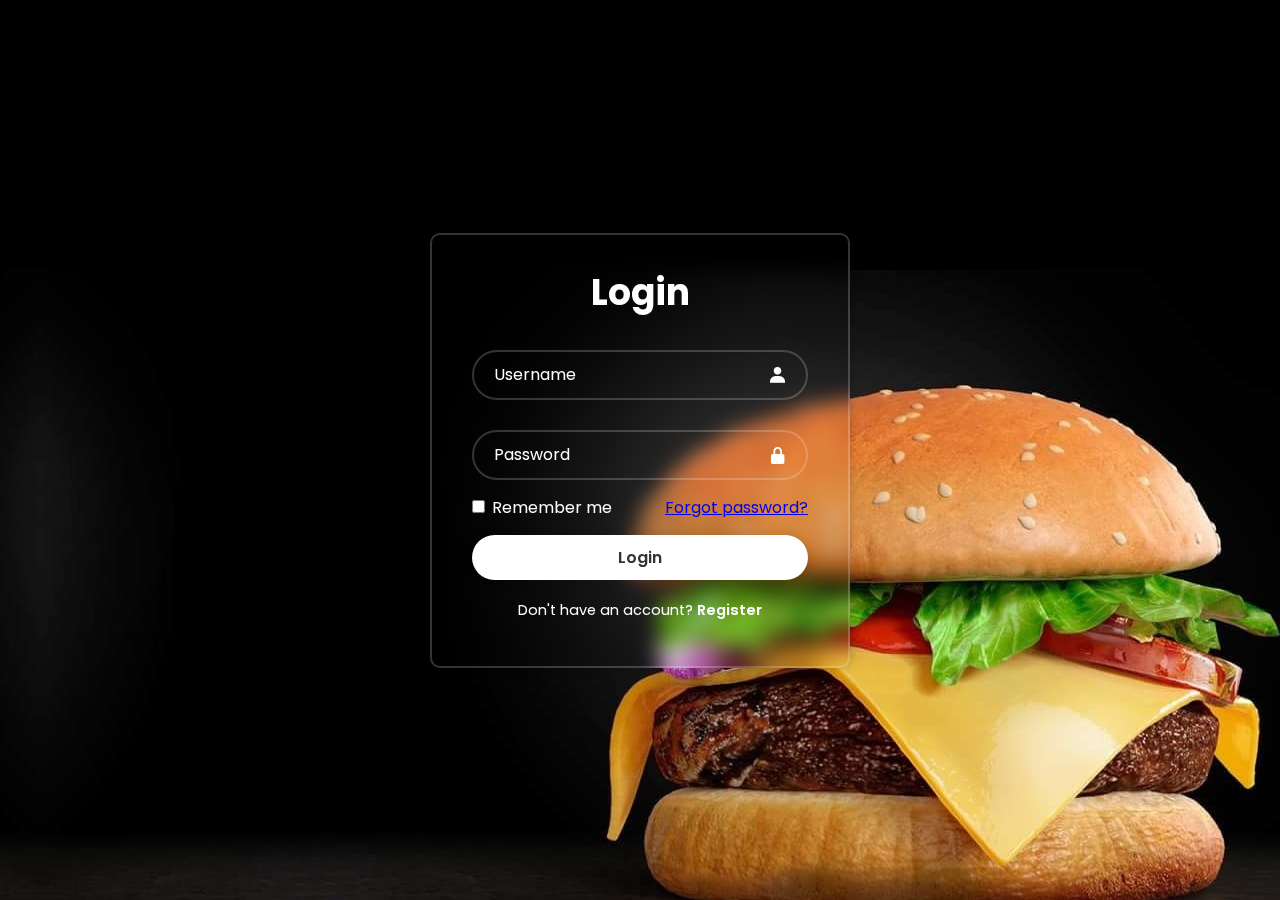
<file: index.html>
<!DOCTYPE html>
<html lang="en">

<head>
	<meta charset="UTF-8">
	<meta http-equiv="X-UA-Compatible" content="IE=edge">
	<meta name="viewport" content="width=device-width, initial-scale=1.0">
	<title>Burger Hut Login Page</title>
	<link rel="stylesheet" href="styles.css">
	<link href='https://unpkg.com/boxicons@2.1.4/css/boxicons.min.css' rel='stylesheet'>
</head>

<body>

	<div class="wrapper">
		<form id="loginForm">
			<h1>Login</h1>
			<div class="input-box">
				<input type="text" id="username" placeholder="Username" required>
				<i class='bx bxs-user'></i>
			</div>
			<div class="input-box">
				<input type="password" id="password" placeholder="Password" required>
				<i class='bx bxs-lock-alt'></i>
			</div>
			<div class="remember-forgot">
				<label><input type="checkbox"> Remember me</label>
				<a href="#">Forgot password?</a>
			</div>
			<button type="submit" class="btn">Login</button>
			<div class="register-link">
				<p>Don't have an account? <a href="#">Register</a></p>
			</div>
		</form>
	</div>

	<script src="scripts.js"></script>
</body>

</html>
</file>
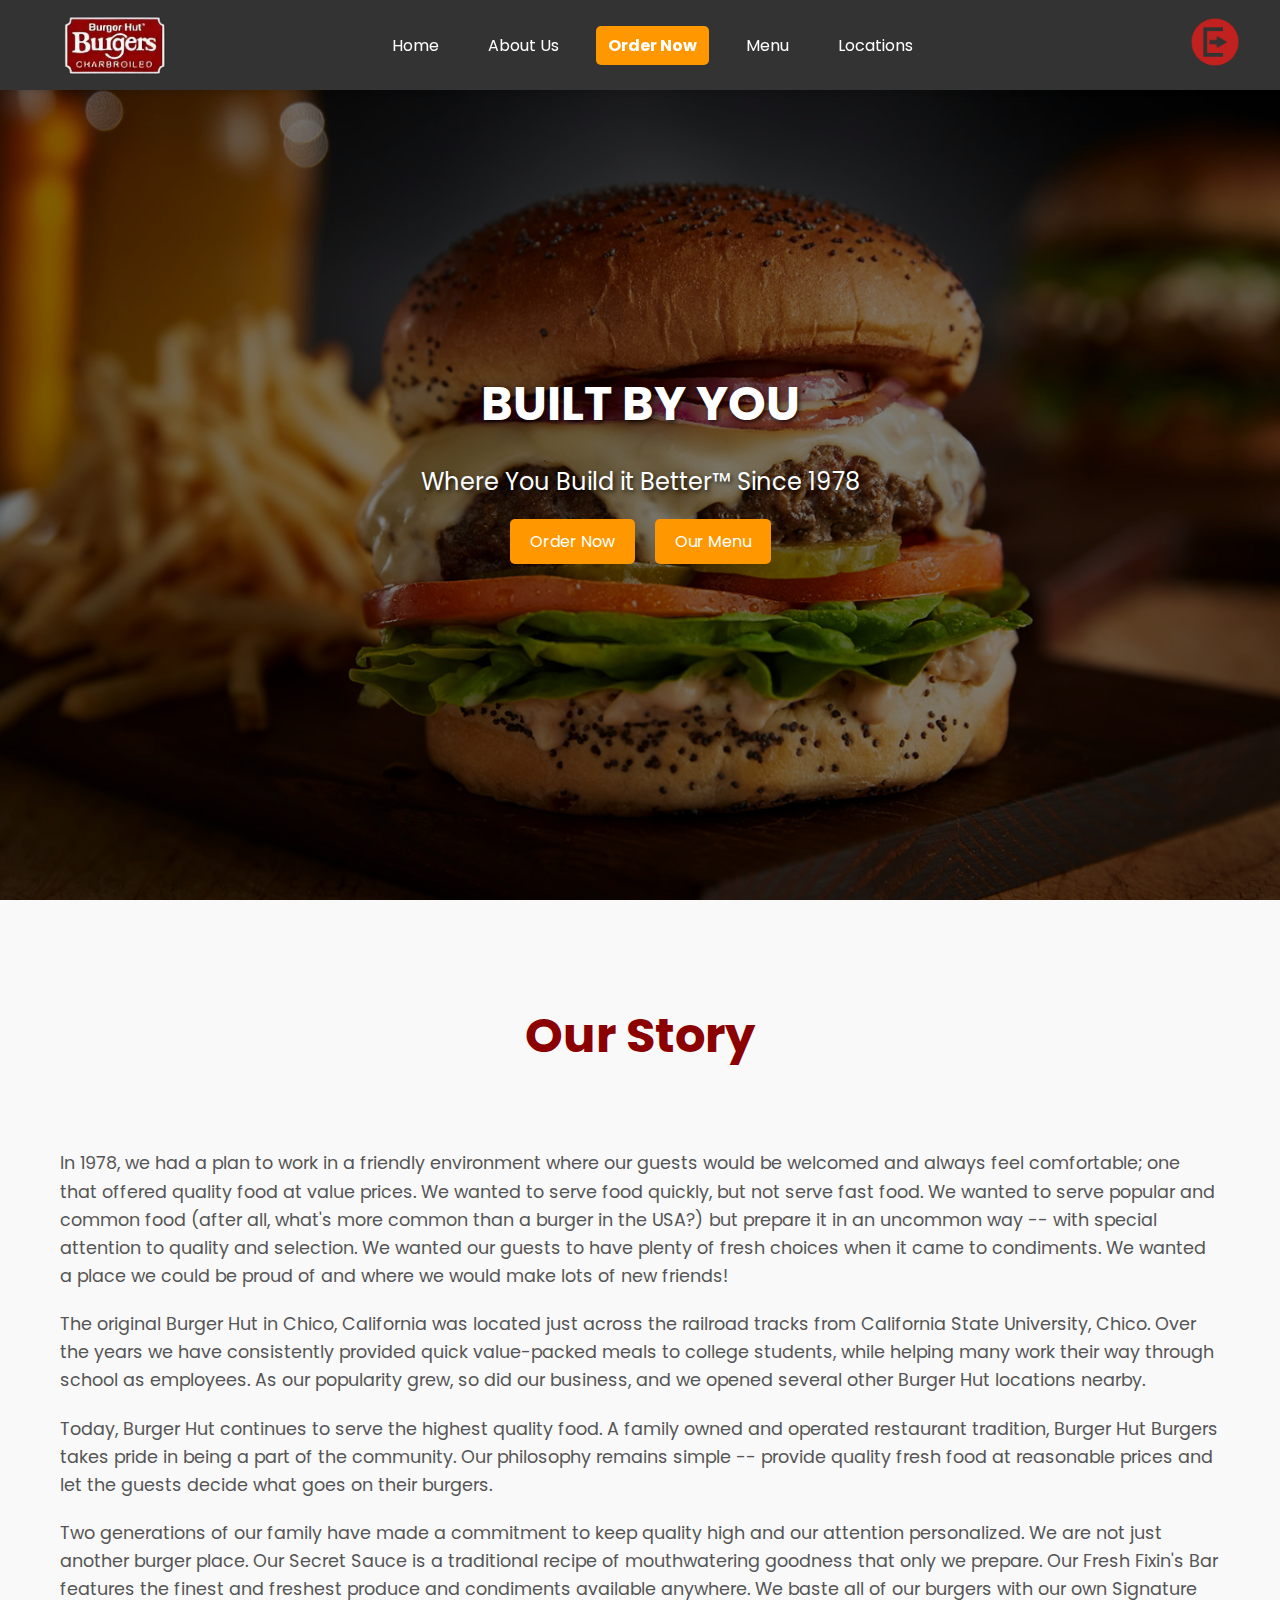
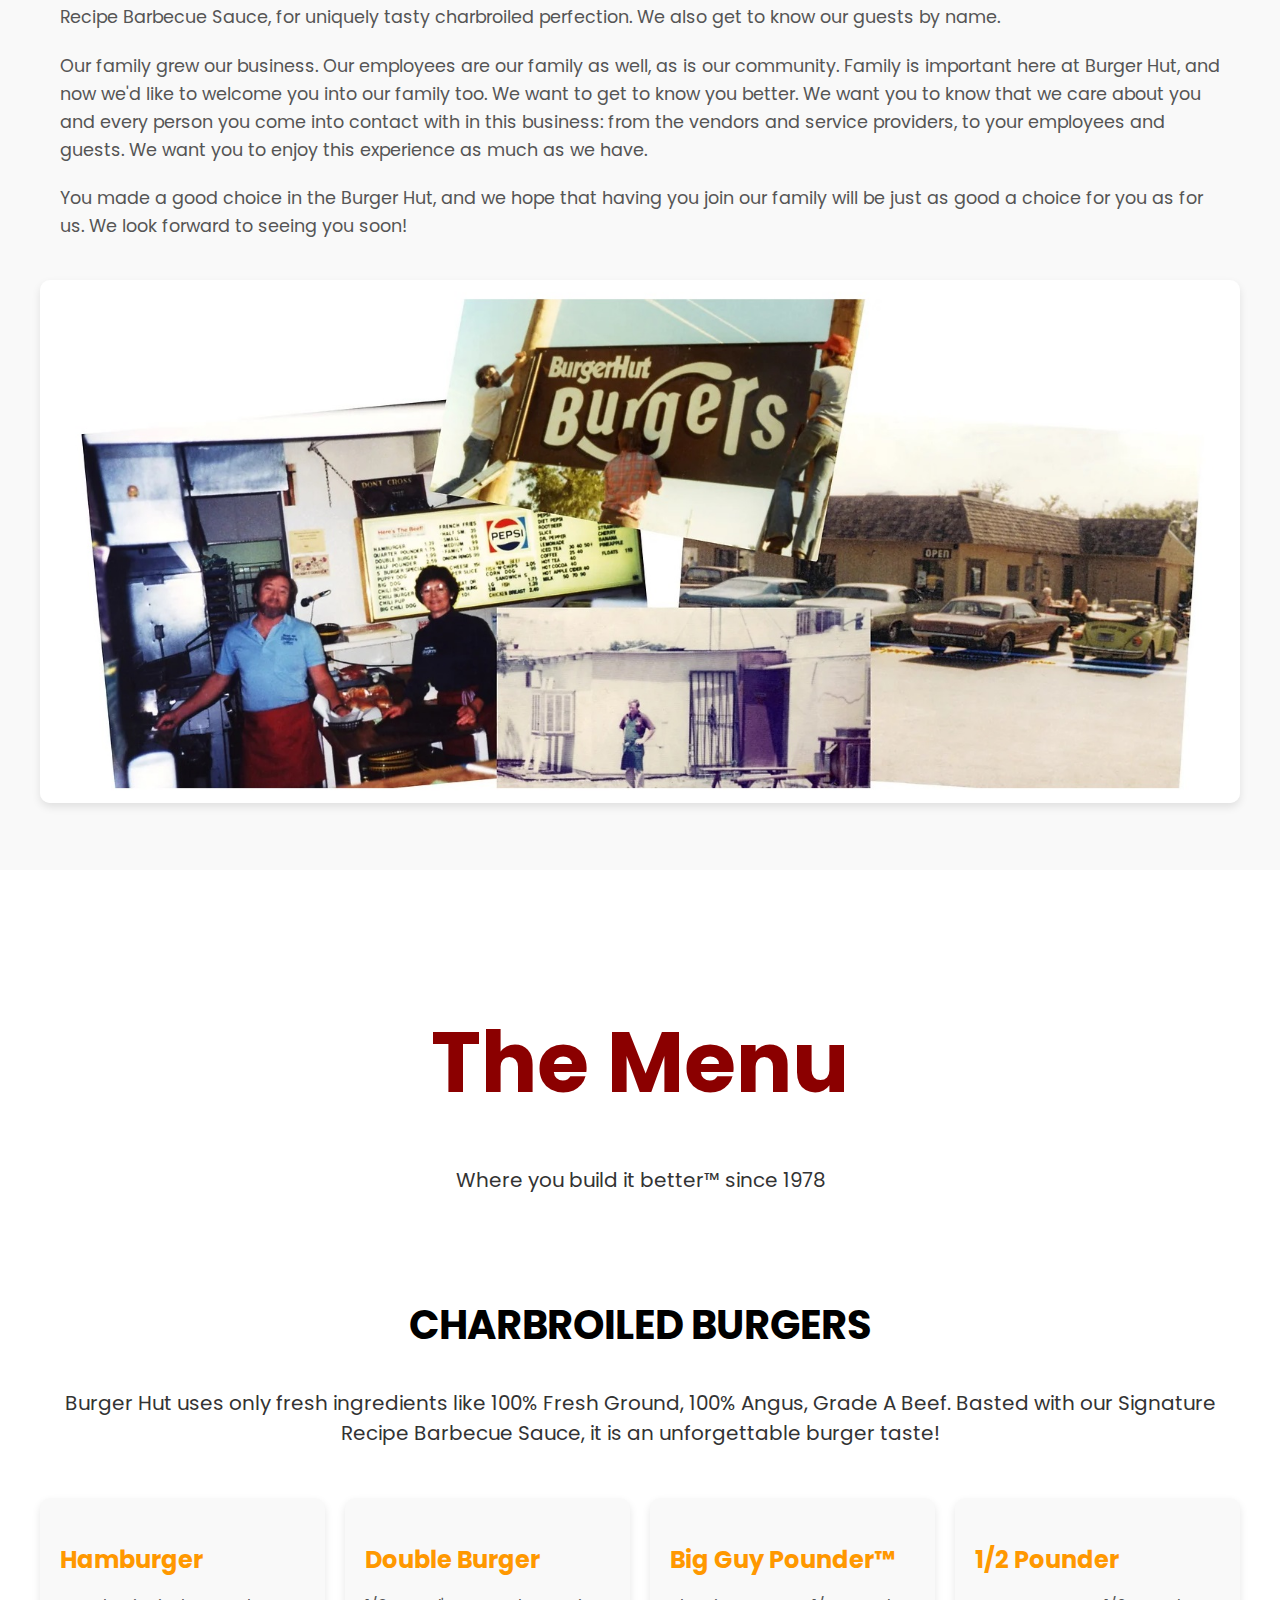
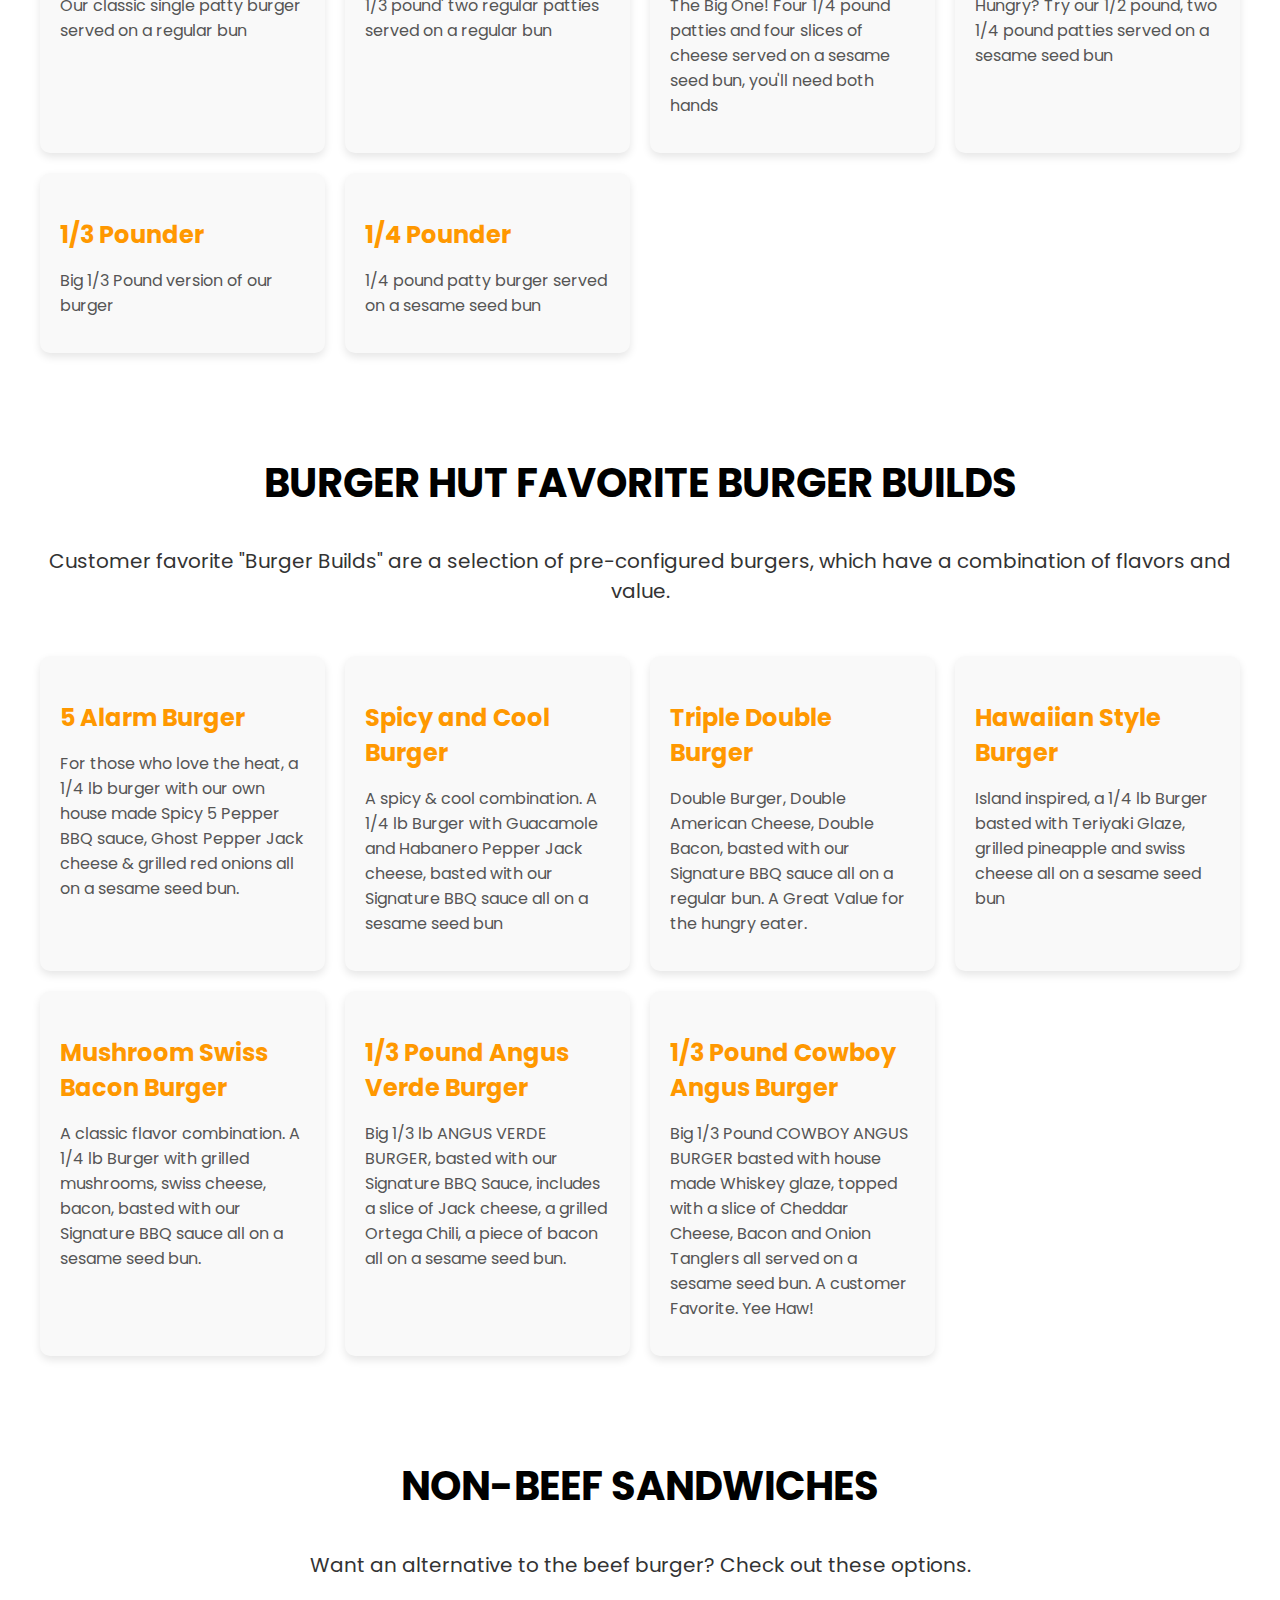
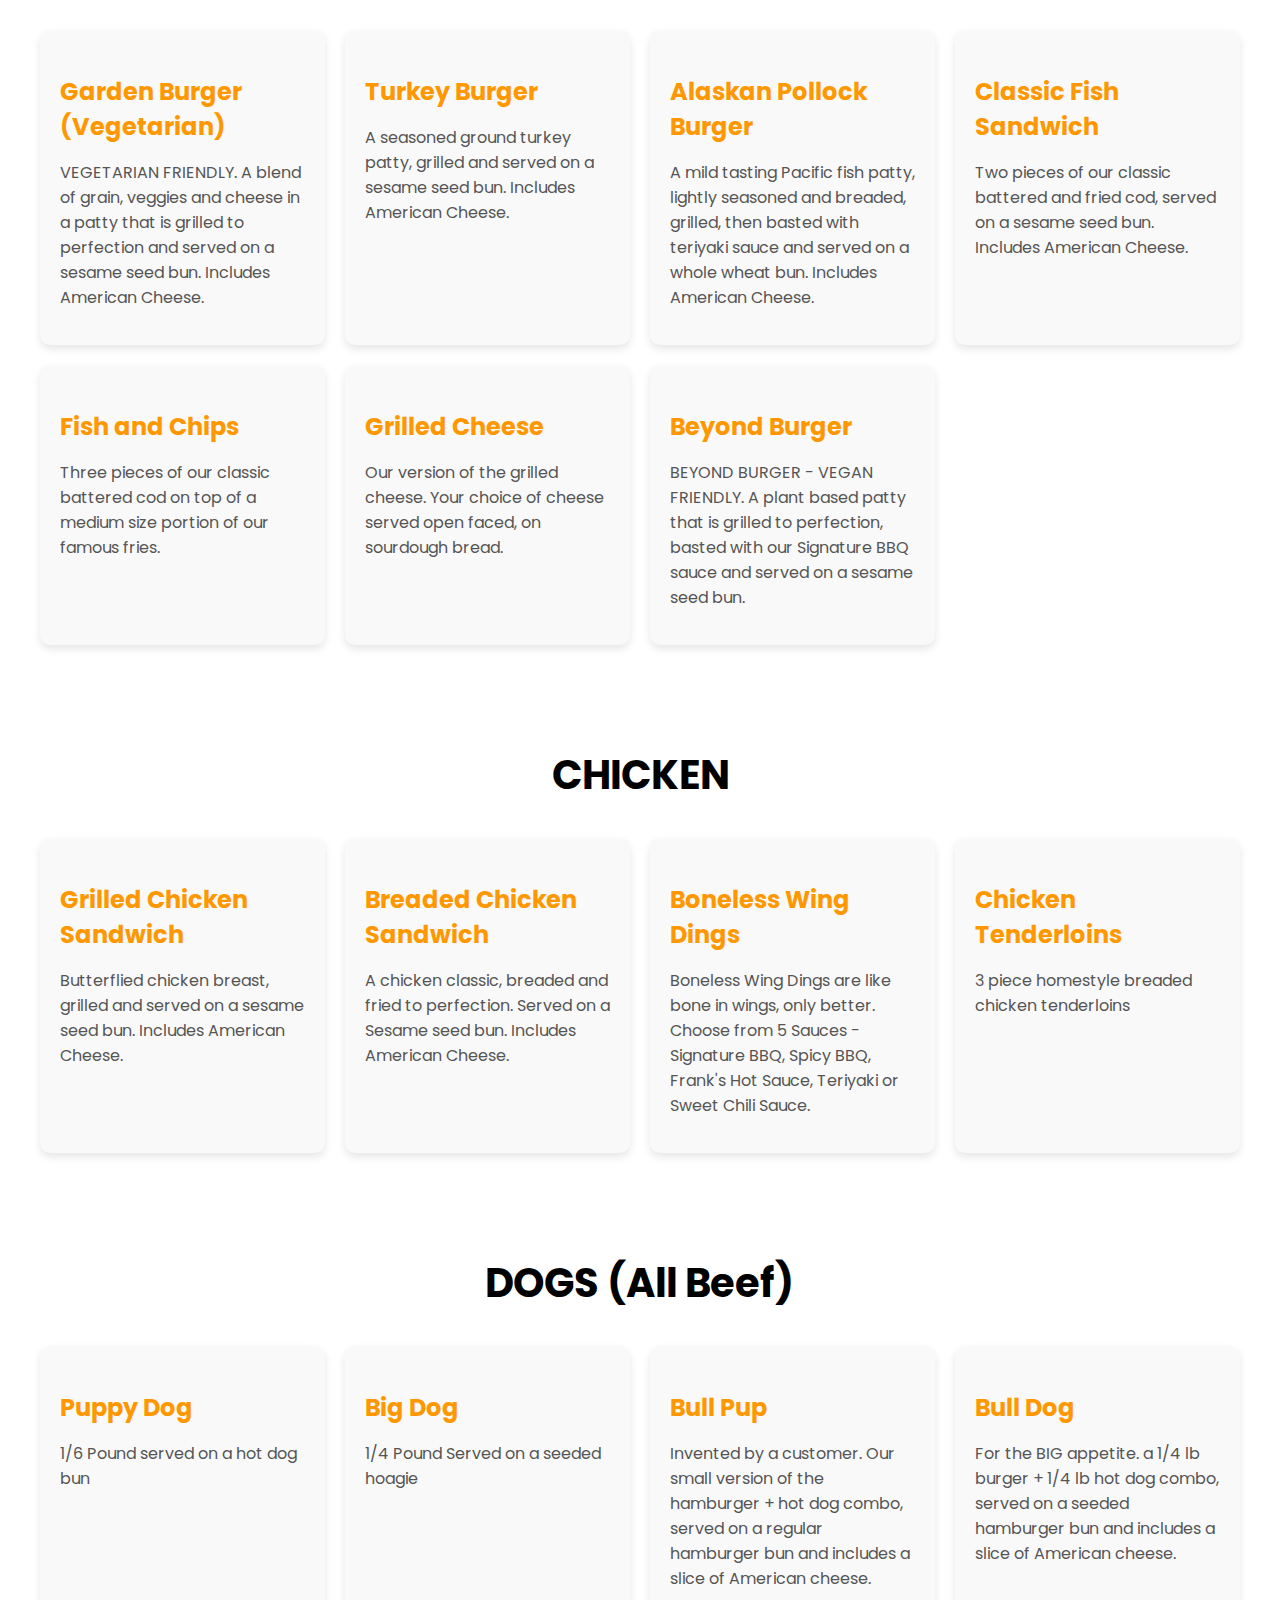
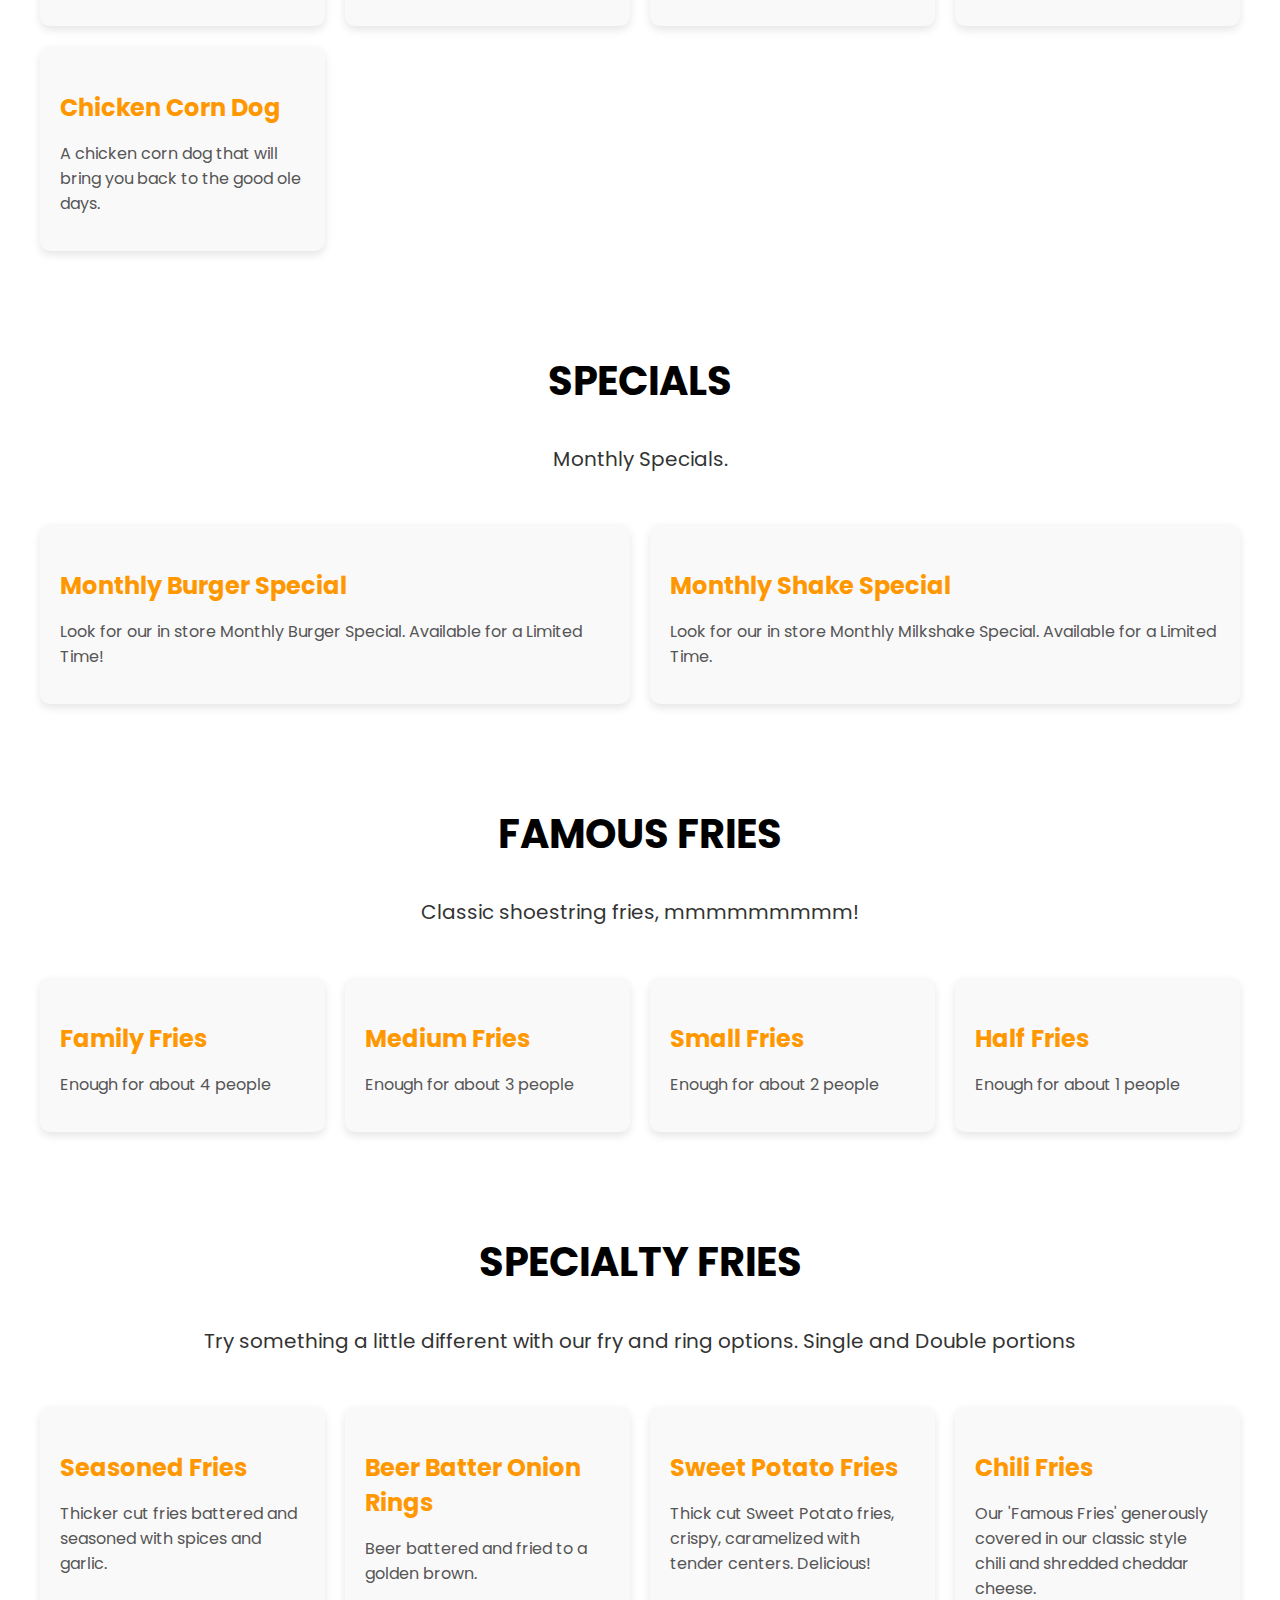
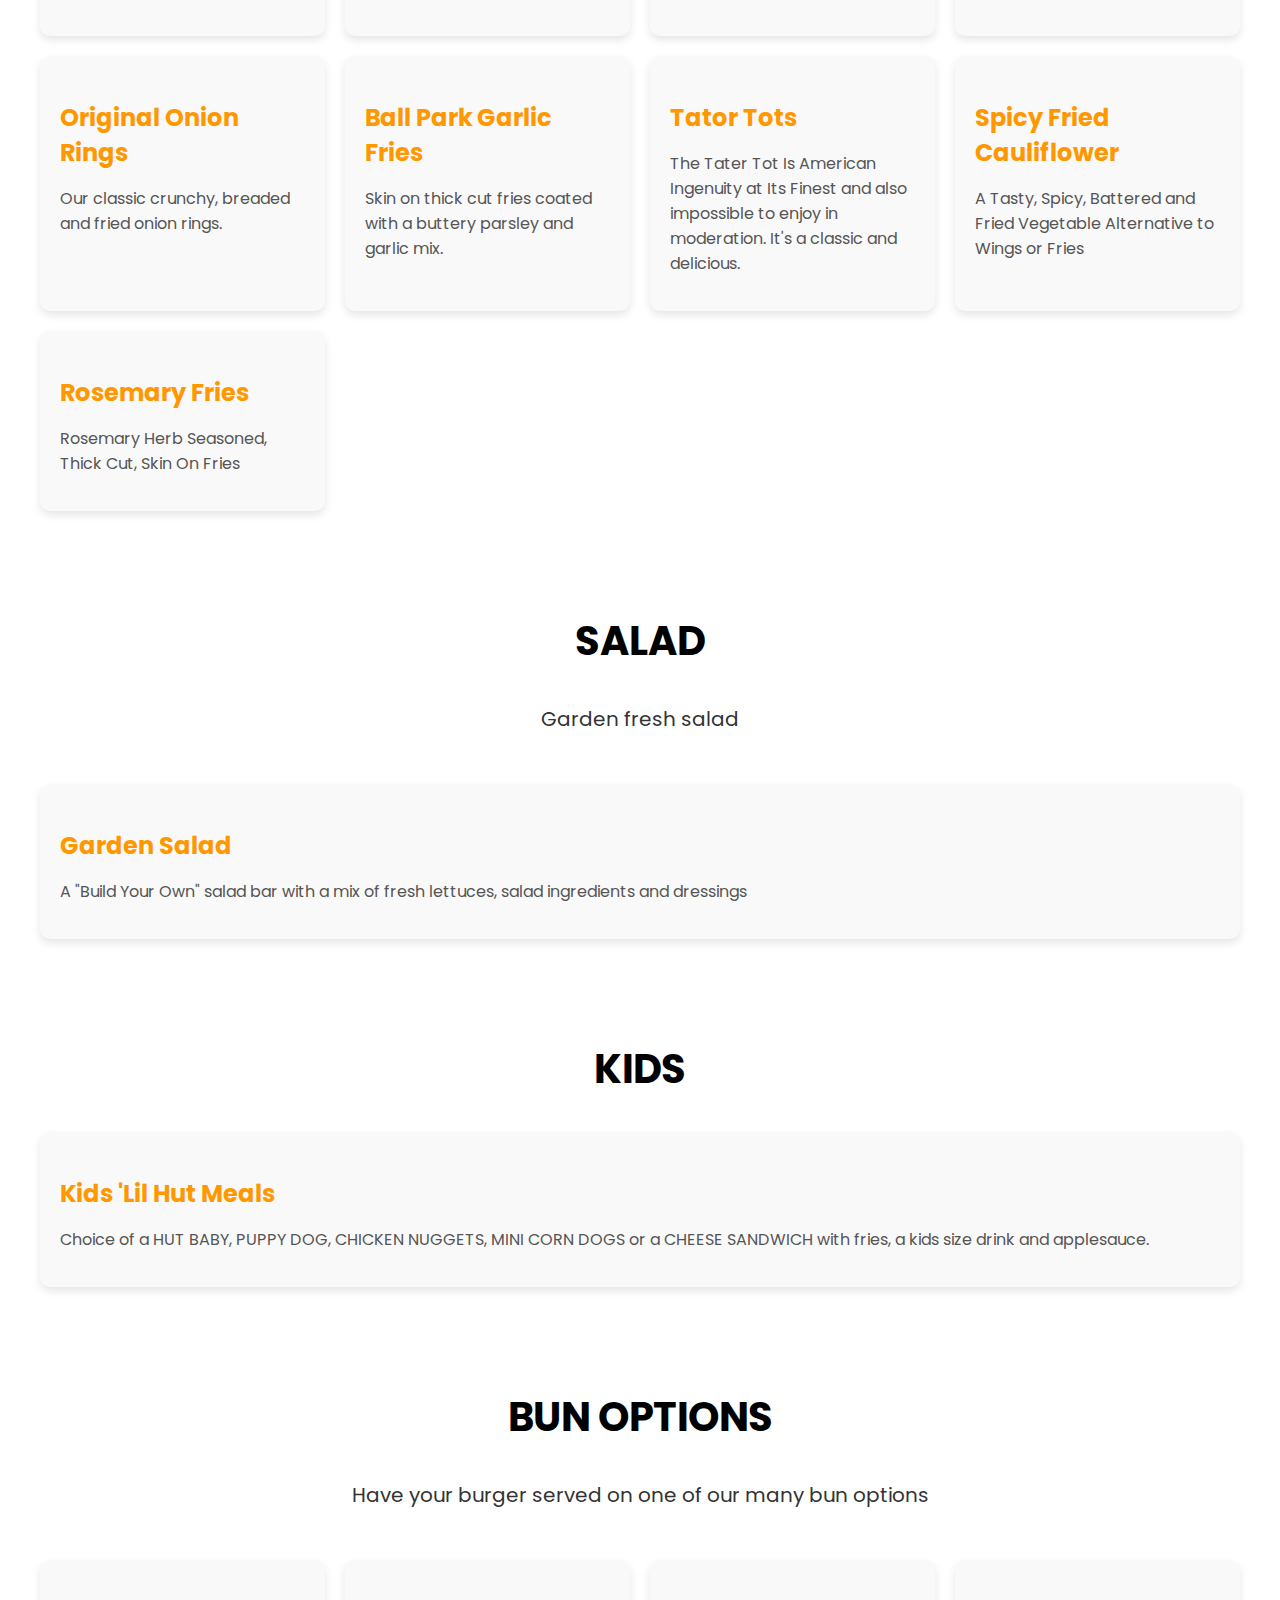
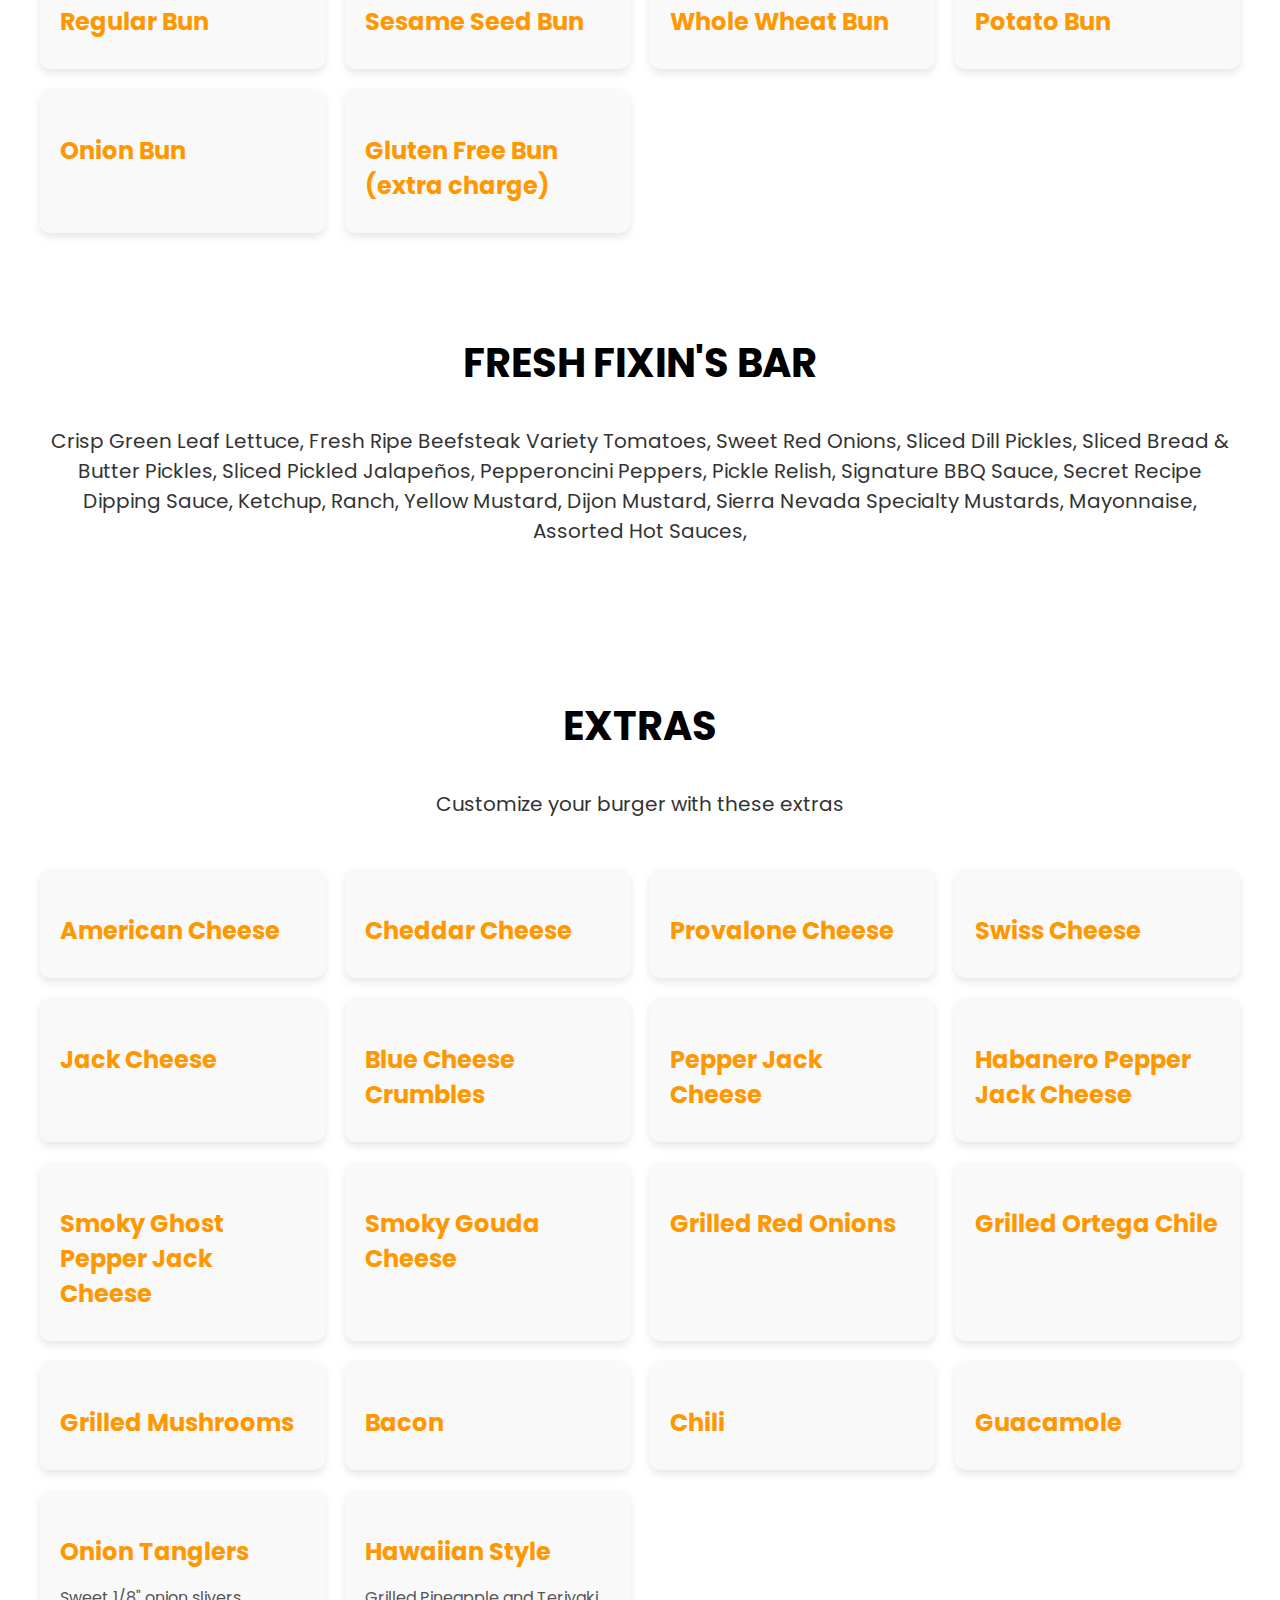
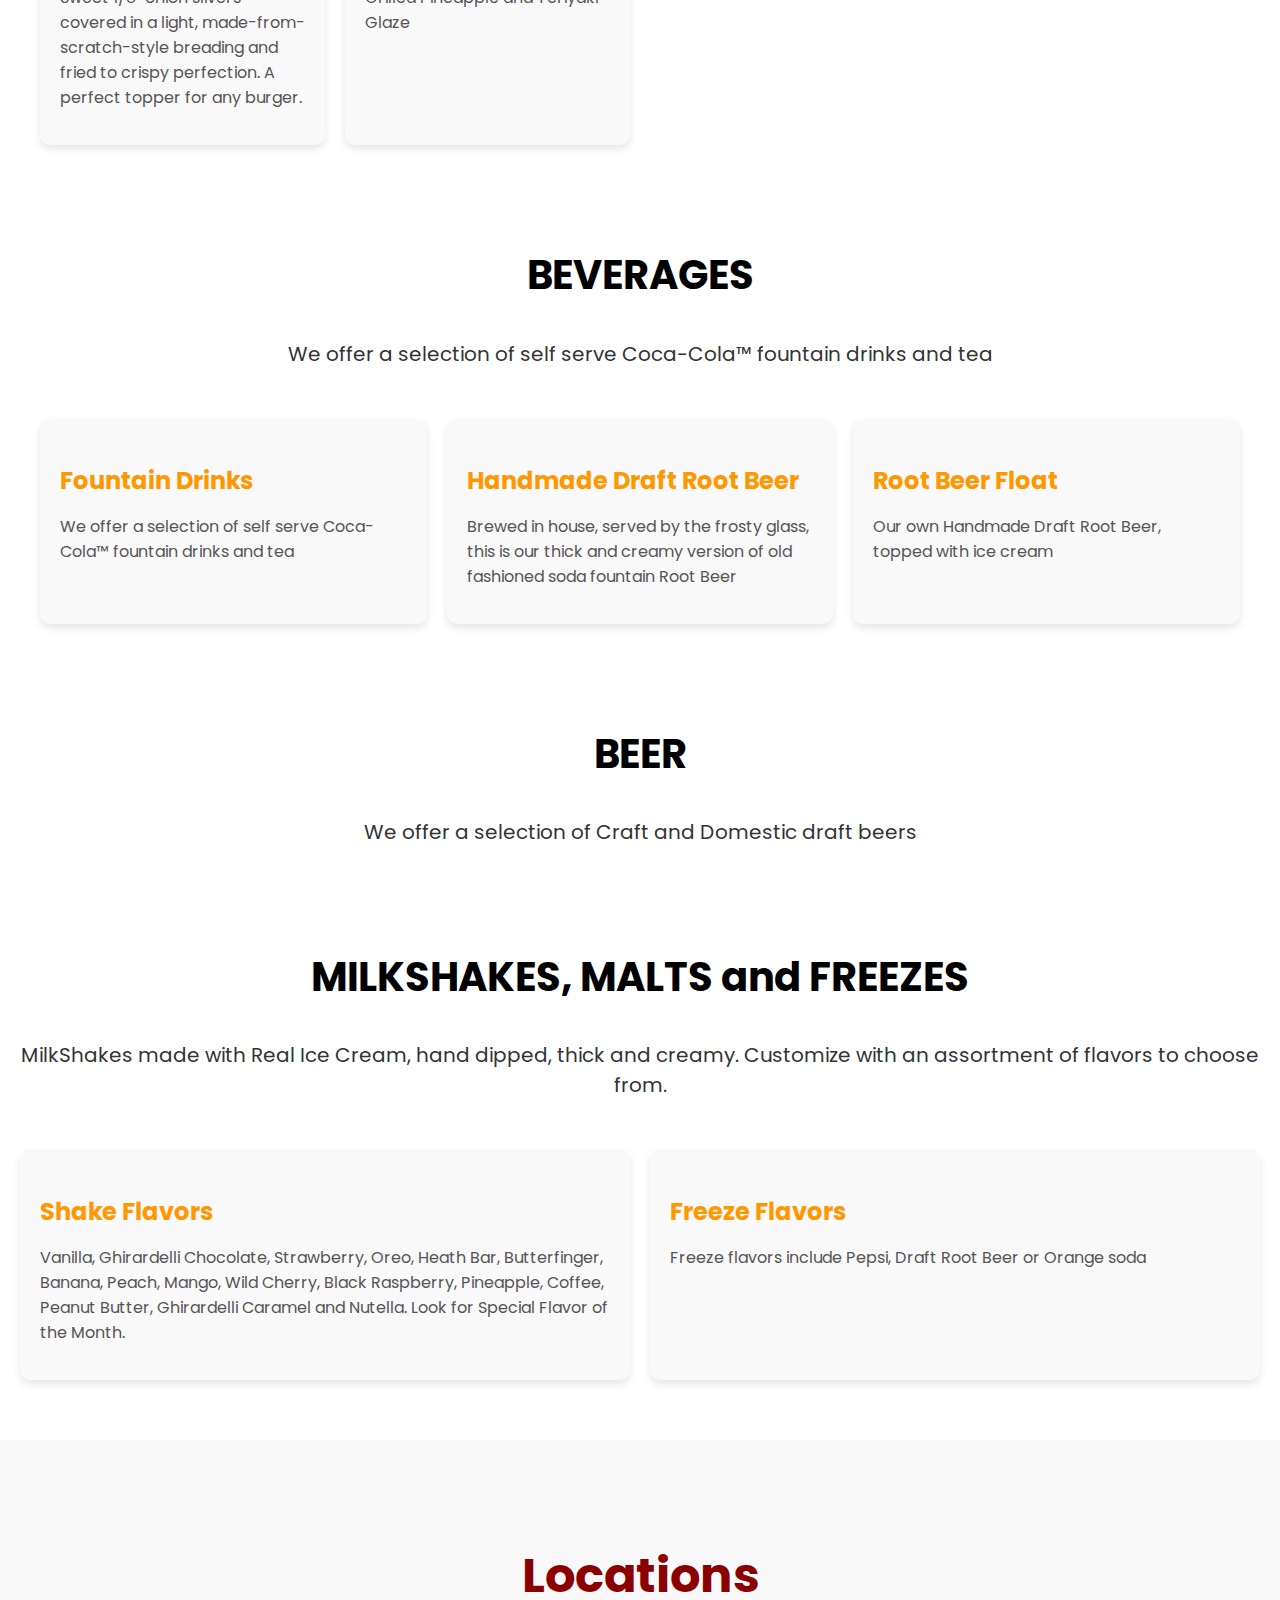
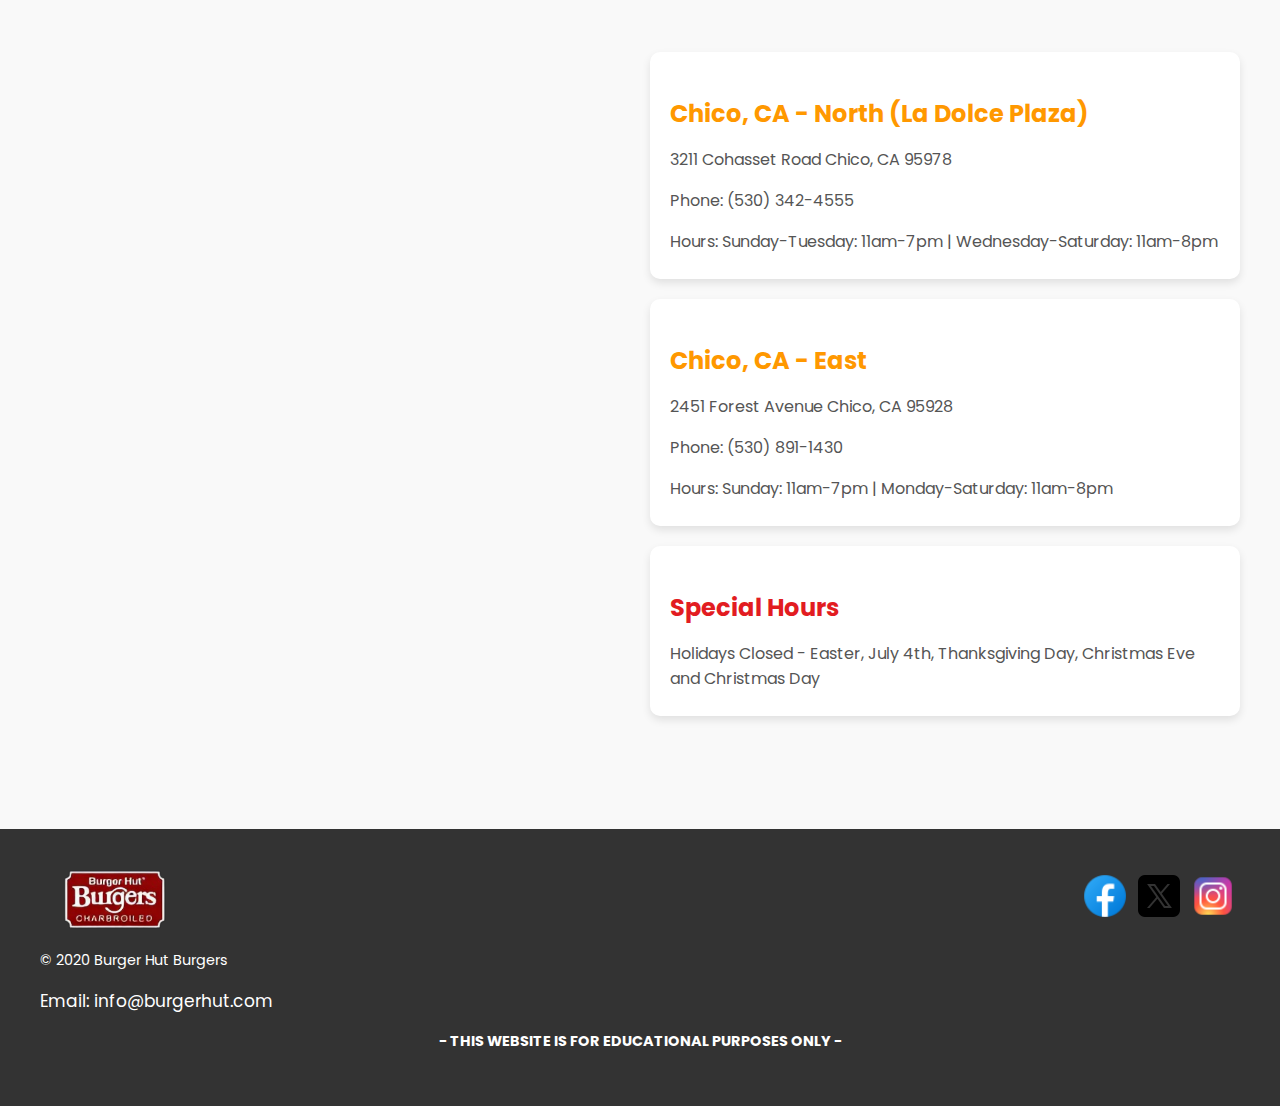
<file: homepage.html>
<!DOCTYPE html>
<html lang="en">
<head>
    <meta charset="UTF-8">
    <meta name="viewport" content="width=device-width, initial-scale=1.0">
    <title>Burger Hut</title>
    <link rel="stylesheet" href="homepage.css">
</head>
<body>
    <!-- Header Section -->
    <header class="header">
        <div class="container">
            <!-- Logo -->
            <div class="logo">
                <img src="burger-hut-logo.png" alt="Burger Hut Logo">
            </div>
            <!-- Navigation Menu -->
            <nav class="nav">
                <ul class="nav-list">
                    <li><a href="#home">Home</a></li>
                    <li><a href="#about">About Us</a></li>
                    <li><a href="https://order.toasttab.com/online/locations/05642672-b406-4125-8d4a-7a614f8576a5" target="_blank" class="order-now-btn">Order Now</a></li>
                    <li><a href="#menu">Menu</a></li>
                    <li><a href="#locations">Locations</a></li>
                </ul>
            </nav>
                <a href="index.html">
                    <img src="logout.png" alt="logout" style="width: 50px; height: 50px;" />
                </a>
            </div>
    </header>
    <!-- Hero Section -->
    <section id="home" section class="hero">
        <div class="hero-content">
            <h1 class="hero-title">BUILT BY YOU</h1>
            <p class="hero-subtitle">Where You Build it Better™ Since 1978</p>
            <div class="hero-buttons">
                <a href="https://order.toasttab.com/online/locations/05642672-b406-4125-8d4a-7a614f8576a5" target="_blank" class="btn primary-btn">Order Now</a>
                <a href="#menu" class="btn primary-btn">Our Menu</a>
            </div>
        </div>
    </section>
    <!-- About Us Section -->
    <section id="about" class="about">
        <div class="container">
            <h2 class="section-title" style="color:darkred;">Our Story</h2>
            <div class="about-content">
                <div class="about-text">
                    <p>In 1978, we had a plan to work in a friendly environment where our guests would be welcomed and always feel comfortable; one that offered quality food at value prices. We wanted to serve food quickly, but not serve fast food. We wanted to serve popular and common food (after all, what's more common than a burger in the USA?) but prepare it in an uncommon way -- with special attention to quality and selection. We wanted our guests to have plenty of fresh choices when it came to condiments. We wanted a place we could be proud of and where we would make lots of new friends!</p>
                    <p>The original Burger Hut in Chico, California was located just across the railroad tracks from California State University, Chico. Over the years we have consistently provided quick value-packed meals to college students, while helping many work their way through school as employees. As our popularity grew, so did our business, and we opened several other Burger Hut locations nearby.</p>
                    <p>Today, Burger Hut continues to serve the highest quality food. A family owned and operated restaurant tradition, Burger Hut Burgers takes pride in being a part of the community. Our philosophy remains simple -- provide quality fresh food at reasonable prices and let the guests decide what goes on their burgers.</p>
                    <p>Two generations of our family have made a commitment to keep quality high and our attention personalized. We are not just another burger place. Our Secret Sauce is a traditional recipe of mouthwatering goodness that only we prepare. Our Fresh Fixin's Bar features the finest and freshest produce and condiments available anywhere. We baste all of our burgers with our own Signature Recipe Barbecue Sauce, for uniquely tasty charbroiled perfection. We also get to know our guests by name.</p>
                    <p>Our family grew our business. Our employees are our family as well, as is our community. Family is important here at Burger Hut, and now we'd like to welcome you into our family too. We want to get to know you better. We want you to know that we care about you and every person you come into contact with in this business: from the vendors and service providers, to your employees and guests. We want you to enjoy this experience as much as we have.</p>
                    <p>You made a good choice in the Burger Hut, and we hope that having you join our family will be just as good a choice for you as for us. We look forward to seeing you soon!</p>
                </div>
            </div>
            <div class="about-images">
                <img src="about-us.jpeg" alt="Burger Hut Restaurant" class="about-img">
            </div>
        </div>
    </section>
    <!-- Menu Section -->
    <section id="menu" class="menu">
        <div class="container">
            <h2 class="section-title" style="font-size: 84px; color:darkred;">The Menu</h2>
            <p class="section-title-description">Where you build it better™ since 1978</p>
            <h2 class="burger-section-title">CHARBROILED BURGERS</h2>
            <p class="section-title-description">Burger Hut uses only fresh ingredients like 100% Fresh Ground, 100% Angus, Grade A Beef. Basted with our Signature Recipe Barbecue Sauce, it is an unforgettable burger taste!</p>
            <div class="menu-grid">
                <div class="menu-item">
                    <h3 class="menu-item-title">Hamburger</h3>
                    <p class="menu-item-desc">Our classic single patty burger served on a regular bun</p>
                </div>
                <div class="menu-item">
                    <h3 class="menu-item-title">Double Burger</h3>
                    <p class="menu-item-desc">1/3 pound' two regular patties served on a regular bun</p>
                </div>
                <div class="menu-item">
                    <h3 class="menu-item-title">Big Guy Pounder™</h3>
                    <p class="menu-item-desc">The Big One! Four 1/4 pound patties and four slices of cheese served on a sesame seed bun, you'll need both hands</p>
                </div>
                <div class="menu-item">
                    <h3 class="menu-item-title">1/2 Pounder</h3>
                    <p class="menu-item-desc">Hungry? Try our 1/2 pound, two 1/4 pound patties served on a sesame seed bun</p>
                </div>
                <div class="menu-item">
                    <h3 class="menu-item-title">1/3 Pounder</h3>
                    <p class="menu-item-desc">Big 1/3 Pound version of our burger</p>
                </div>
                <div class="menu-item">
                    <h3 class="menu-item-title">1/4 Pounder</h3>
                    <p class="menu-item-desc">1/4 pound patty burger served on a sesame seed bun</p>
                </div>
            </div>
            <h2 class="burger-section-title">BURGER HUT FAVORITE BURGER BUILDS</h2>
            <p class="section-title-description">Customer favorite "Burger Builds" are a selection of pre-configured burgers, which have a combination of flavors and value.</p>
            <div class="menu-grid">
                <div class="menu-item">
                    <h3 class="menu-item-title">5 Alarm Burger</h3>
                    <p class="menu-item-desc">For those who love the heat, a 1/4 lb burger with our own house made Spicy 5 Pepper BBQ sauce, Ghost Pepper Jack cheese & grilled red onions all on a sesame seed bun.</p>
                </div>
                <div class="menu-item">
                    <h3 class="menu-item-title">Spicy and Cool Burger</h3>
                    <p class="menu-item-desc">A spicy & cool combination. A 1/4 lb Burger with Guacamole and Habanero Pepper Jack cheese, basted with our Signature BBQ sauce all on a sesame seed bun</p>
                </div>
                <div class="menu-item">
                    <h3 class="menu-item-title">Triple Double Burger</h3>
                    <p class="menu-item-desc">Double Burger, Double American Cheese, Double Bacon, basted with our Signature BBQ sauce all on a regular bun. A Great Value for the hungry eater.</p>
                </div>
                <div class="menu-item">
                    <h3 class="menu-item-title">Hawaiian Style Burger</h3>
                    <p class="menu-item-desc">Island inspired, a 1/4 lb Burger basted with Teriyaki Glaze, grilled pineapple and swiss cheese all on a sesame seed bun</p>
                </div>
                <div class="menu-item">
                    <h3 class="menu-item-title">Mushroom Swiss Bacon Burger</h3>
                    <p class="menu-item-desc">A classic flavor combination. A 1/4 lb Burger with grilled mushrooms, swiss cheese, bacon, basted with our Signature BBQ sauce all on a sesame seed bun.</p>
                </div>
                <div class="menu-item">
                    <h3 class="menu-item-title">1/3 Pound Angus Verde Burger</h3>
                    <p class="menu-item-desc">Big 1/3 lb ANGUS VERDE BURGER, basted with our Signature BBQ Sauce, includes a slice of Jack cheese, a grilled Ortega Chili, a piece of bacon all on a sesame seed bun.</p>
                </div>
                <div class="menu-item">
                    <h3 class="menu-item-title">1/3 Pound Cowboy Angus Burger</h3>
                    <p class="menu-item-desc">Big 1/3 Pound COWBOY ANGUS BURGER basted with house made Whiskey glaze, topped with a slice of Cheddar Cheese, Bacon and Onion Tanglers all served on a sesame seed bun. A customer Favorite. Yee Haw!</p>
                </div>
            </div>
            <h2 class="burger-section-title">NON-BEEF SANDWICHES</h2>
            <p class="section-title-description">Want an alternative to the beef burger? Check out these options.</p>
            <div class="menu-grid">
                <div class="menu-item">
                    <h3 class="menu-item-title">Garden Burger (Vegetarian)</h3>
                    <p class="menu-item-desc">VEGETARIAN FRIENDLY. A blend of grain, veggies and cheese in a patty that is grilled to perfection and served on a sesame seed bun. Includes American Cheese.</p>
                </div>
                <div class="menu-item">
                    <h3 class="menu-item-title">Turkey Burger</h3>
                    <p class="menu-item-desc">A seasoned ground turkey patty, grilled and served on a sesame seed bun. Includes American Cheese.</p>
                </div>
                <div class="menu-item">
                    <h3 class="menu-item-title">Alaskan Pollock Burger</h3>
                    <p class="menu-item-desc">A mild tasting Pacific fish patty, lightly seasoned and breaded, grilled, then basted with teriyaki sauce and served on a whole wheat bun. Includes American Cheese.</p>
                </div>
                <div class="menu-item">
                    <h3 class="menu-item-title">Classic Fish Sandwich</h3>
                    <p class="menu-item-desc">Two pieces of our classic battered and fried cod, served on a sesame seed bun. Includes American Cheese.</p>
                </div>
                <div class="menu-item">
                    <h3 class="menu-item-title">Fish and Chips</h3>
                    <p class="menu-item-desc">Three pieces of our classic battered cod on top of a medium size portion of our famous fries.</p>
                </div>
                <div class="menu-item">
                    <h3 class="menu-item-title">Grilled Cheese</h3>
                    <p class="menu-item-desc">Our version of the grilled cheese. Your choice of cheese served open faced, on sourdough bread.</p>
                </div>
                <div class="menu-item">
                    <h3 class="menu-item-title">Beyond Burger</h3>
                    <p class="menu-item-desc">BEYOND BURGER - VEGAN FRIENDLY. A plant based patty that is grilled to perfection, basted with our Signature BBQ sauce and served on a sesame seed bun.</p>
                </div>
            </div>
            <h2 class="burger-section-title">CHICKEN</h2>
            <div class="menu-grid">
                <div class="menu-item">
                    <h3 class="menu-item-title">Grilled Chicken Sandwich</h3>
                    <p class="menu-item-desc">Butterflied chicken breast, grilled and served on a sesame seed bun. Includes American Cheese.</p>
                </div>
                <div class="menu-item">
                    <h3 class="menu-item-title">Breaded Chicken Sandwich</h3>
                    <p class="menu-item-desc">A chicken classic, breaded and fried to perfection. Served on a Sesame seed bun. Includes American Cheese.</p>
                </div>
                <div class="menu-item">
                    <h3 class="menu-item-title">Boneless Wing Dings</h3>
                    <p class="menu-item-desc">Boneless Wing Dings are like bone in wings, only better. Choose from 5 Sauces - Signature BBQ, Spicy BBQ, Frank's Hot Sauce, Teriyaki or Sweet Chili Sauce.</p>
                </div>
                <div class="menu-item">
                    <h3 class="menu-item-title">Chicken Tenderloins</h3>
                    <p class="menu-item-desc">3 piece homestyle breaded chicken tenderloins</p>
                </div>
            </div>
            <h2 class="burger-section-title">DOGS (All Beef)</h2>
            <div class="menu-grid">
                <div class="menu-item">
                    <h3 class="menu-item-title">Puppy Dog</h3>
                    <p class="menu-item-desc">1/6 Pound served on a hot dog bun</p>
                </div>
                <div class="menu-item">
                    <h3 class="menu-item-title">Big Dog</h3>
                    <p class="menu-item-desc">1/4 Pound Served on a seeded hoagie</p>
                </div>
                <div class="menu-item">
                    <h3 class="menu-item-title">Bull Pup</h3>
                    <p class="menu-item-desc">Invented by a customer. Our small version of the hamburger + hot dog combo, served on a regular hamburger bun and includes a slice of American cheese.</p>
                </div>
                <div class="menu-item">
                    <h3 class="menu-item-title">Bull Dog</h3>
                    <p class="menu-item-desc">For the BIG appetite. a 1/4 lb burger + 1/4 lb hot dog combo, served on a seeded hamburger bun and includes a slice of American cheese.</p>
                </div>
                <div class="menu-item">
                    <h3 class="menu-item-title">Chicken Corn Dog</h3>
                    <p class="menu-item-desc">A chicken corn dog that will bring you back to the good ole days.</p>
                </div>
            </div>
            <h2 class="burger-section-title">SPECIALS</h2>
            <p class="section-title-description">Monthly Specials.</p>
            <div class="menu-grid">
                <div class="menu-item">
                    <h3 class="menu-item-title">Monthly Burger Special</h3>
                    <p class="menu-item-desc">Look for our in store Monthly Burger Special. Available for a Limited Time!</p>
                </div>
                <div class="menu-item">
                    <h3 class="menu-item-title">Monthly Shake Special</h3>
                    <p class="menu-item-desc">Look for our in store Monthly Milkshake Special. Available for a Limited Time.</p>
                </div>
            </div>
            <h2 class="burger-section-title">FAMOUS FRIES</h2>
            <p class="section-title-description">Classic shoestring fries, mmmmmmmmm!</p>
            <div class="menu-grid">
                <div class="menu-item">
                    <h3 class="menu-item-title">Family Fries</h3>
                    <p class="menu-item-desc">Enough for about 4 people</p>
                </div>
                <div class="menu-item">
                    <h3 class="menu-item-title">Medium Fries</h3>
                    <p class="menu-item-desc">Enough for about 3 people</p>
                </div>
                <div class="menu-item">
                    <h3 class="menu-item-title">Small Fries</h3>
                    <p class="menu-item-desc">Enough for about 2 people</p>
                </div>
                <div class="menu-item">
                    <h3 class="menu-item-title">Half Fries</h3>
                    <p class="menu-item-desc">Enough for about 1 people</p>
                </div>
            </div>
            <h2 class="burger-section-title">SPECIALTY FRIES</h2>
            <p class="section-title-description">Try something a little different with our fry and ring options. Single and Double portions</p>
            <div class="menu-grid">
                <div class="menu-item">
                    <h3 class="menu-item-title">Seasoned Fries</h3>
                    <p class="menu-item-desc">Thicker cut fries battered and seasoned with spices and garlic.</p>
                </div>
                <div class="menu-item">
                    <h3 class="menu-item-title">Beer Batter Onion Rings</h3>
                    <p class="menu-item-desc">Beer battered and fried to a golden brown.</p>
                </div>
                <div class="menu-item">
                    <h3 class="menu-item-title">Sweet Potato Fries</h3>
                    <p class="menu-item-desc">Thick cut Sweet Potato fries, crispy, caramelized with tender centers. Delicious!</p>
                </div>
                <div class="menu-item">
                    <h3 class="menu-item-title">Chili Fries</h3>
                    <p class="menu-item-desc">Our 'Famous Fries' generously covered in our classic style chili and shredded cheddar cheese.</p>
                </div>
                <div class="menu-item">
                    <h3 class="menu-item-title">Original Onion Rings</h3>
                    <p class="menu-item-desc">Our classic crunchy, breaded and fried onion rings.</p>
                </div>
                <div class="menu-item">
                    <h3 class="menu-item-title">Ball Park Garlic Fries</h3>
                    <p class="menu-item-desc">Skin on thick cut fries coated with a buttery parsley and garlic mix.</p>
                </div>
                <div class="menu-item">
                    <h3 class="menu-item-title">Tator Tots</h3>
                    <p class="menu-item-desc">The Tater Tot Is American Ingenuity at Its Finest and also impossible to enjoy in moderation. It's a classic and delicious.</p>
                </div>
                <div class="menu-item">
                    <h3 class="menu-item-title">Spicy Fried Cauliflower</h3>
                    <p class="menu-item-desc">A Tasty, Spicy, Battered and Fried Vegetable Alternative to Wings or Fries</p>
                </div>
                <div class="menu-item">
                    <h3 class="menu-item-title">Rosemary Fries</h3>
                    <p class="menu-item-desc">Rosemary Herb Seasoned, Thick Cut, Skin On Fries</p>
                </div>
            </div>
            <h2 class="burger-section-title">SALAD</h2>
            <p class="section-title-description">Garden fresh salad</p>
            <div class="menu-grid">
                <div class="menu-item">
                    <h3 class="menu-item-title">Garden Salad</h3>
                    <p class="menu-item-desc">A "Build Your Own" salad bar with a mix of fresh lettuces, salad ingredients and dressings</p>
                </div>
            </div>
            <h2 class="burger-section-title">KIDS</h2>
            <div class="menu-grid">
                <div class="menu-item">
                    <h3 class="menu-item-title">Kids 'Lil Hut Meals</h3>
                    <p class="menu-item-desc">Choice of a HUT BABY, PUPPY DOG, CHICKEN NUGGETS, MINI CORN DOGS or a CHEESE SANDWICH with fries, a kids size drink and applesauce.</p>
                </div>
            </div>
            <h2 class="burger-section-title">BUN OPTIONS</h2>
            <p class="section-title-description">Have your burger served on one of our many bun options</p>
            <div class="menu-grid">
                <div class="menu-item">
                    <h3 class="menu-item-title">Regular Bun</h3>
                </div>
                <div class="menu-item">
                    <h3 class="menu-item-title">Sesame Seed Bun</h3>
                </div>
                <div class="menu-item">
                    <h3 class="menu-item-title">Whole Wheat Bun</h3>
                </div>
                <div class="menu-item">
                    <h3 class="menu-item-title">Potato Bun</h3>
                </div>
                <div class="menu-item">
                    <h3 class="menu-item-title">Onion Bun</h3>
                </div>
                <div class="menu-item">
                    <h3 class="menu-item-title">Gluten Free Bun (extra charge)</h3>
                </div>
            </div>
            <h2 class="burger-section-title">FRESH FIXIN'S BAR</h2>
            <p class="section-title-description">Crisp Green Leaf Lettuce, Fresh Ripe Beefsteak Variety Tomatoes, Sweet Red Onions, Sliced Dill Pickles, Sliced Bread & Butter Pickles, Sliced Pickled Jalapeños, Pepperoncini Peppers, Pickle Relish, Signature BBQ Sauce, Secret Recipe Dipping Sauce, Ketchup, Ranch, Yellow Mustard, Dijon Mustard, Sierra Nevada Specialty Mustards, Mayonnaise, Assorted Hot Sauces,</p>
            <div class="menu-grid">
            </div>
            <h2 class="burger-section-title">EXTRAS</h2>
            <p class="section-title-description">Customize your burger with these extras</p>
            <div class="menu-grid">
                <div class="menu-item">
                    <h3 class="menu-item-title">American Cheese</h3>
                </div>
                <div class="menu-item">
                    <h3 class="menu-item-title">Cheddar Cheese</h3>
                </div>
                <div class="menu-item">
                    <h3 class="menu-item-title">Provalone Cheese</h3>
                </div>
                <div class="menu-item">
                    <h3 class="menu-item-title">Swiss Cheese</h3>
                </div>
                <div class="menu-item">
                    <h3 class="menu-item-title">Jack Cheese</h3>
                </div>
                <div class="menu-item">
                    <h3 class="menu-item-title">Blue Cheese Crumbles</h3>
                </div>
                <div class="menu-item">
                    <h3 class="menu-item-title">Pepper Jack Cheese</h3>
                </div>
                <div class="menu-item">
                    <h3 class="menu-item-title">Habanero Pepper Jack Cheese</h3>
                </div>
                <div class="menu-item">
                    <h3 class="menu-item-title">Smoky Ghost Pepper Jack Cheese</h3>
                </div>
                <div class="menu-item">
                    <h3 class="menu-item-title">Smoky Gouda Cheese</h3>
                </div>
                <div class="menu-item">
                    <h3 class="menu-item-title">Grilled Red Onions</h3>
                </div>
                <div class="menu-item">
                    <h3 class="menu-item-title">Grilled Ortega Chile</h3>
                </div>
                <div class="menu-item">
                    <h3 class="menu-item-title">Grilled Mushrooms</h3>
                </div>
                <div class="menu-item">
                    <h3 class="menu-item-title">Bacon</h3>
                </div>
                <div class="menu-item">
                    <h3 class="menu-item-title">Chili</h3>
                </div>
                <div class="menu-item">
                    <h3 class="menu-item-title">Guacamole</h3>
                </div>
                <div class="menu-item">
                    <h3 class="menu-item-title">Onion Tanglers</h3>
                    <p class="menu-item-desc">Sweet 1/8" onion slivers covered in a light, made-from-scratch-style breading and fried to crispy perfection. A perfect topper for any burger.</p>
                </div>
                <div class="menu-item">
                    <h3 class="menu-item-title">Hawaiian Style</h3>
                    <p class="menu-item-desc">Grilled Pineapple and Teriyaki Glaze</p>
                </div>
            </div>
            <h2 class="burger-section-title">BEVERAGES</h2>
            <p class="section-title-description">We offer a selection of self serve Coca-Cola™ fountain drinks and tea</p>
            <div class="menu-grid">
                <div class="menu-item">
                    <h3 class="menu-item-title">Fountain Drinks</h3>
                    <p class="menu-item-desc">We offer a selection of self serve Coca-Cola™ fountain drinks and tea</p>
                </div>
                <div class="menu-item">
                    <h3 class="menu-item-title">Handmade Draft Root Beer</h3>
                    <p class="menu-item-desc">Brewed in house, served by the frosty glass, this is our thick and creamy version of old fashioned soda fountain Root Beer</p>
                </div>
                <div class="menu-item">
                    <h3 class="menu-item-title">Root Beer Float</h3>
                    <p class="menu-item-desc">Our own Handmade Draft Root Beer, topped with ice cream</p>
                </div>
            </div>
            <h2 class="burger-section-title">BEER</h2>
            <p class="section-title-description">We offer a selection of Craft and Domestic draft beers</p>
        </div>
        <h2 class="burger-section-title">MILKSHAKES, MALTS and FREEZES</h2>
        <p class="section-title-description">MilkShakes made with Real Ice Cream, hand dipped, thick and creamy. Customize with an assortment of flavors to choose from.</p>
        <div class="menu-grid">
            <div class="menu-item">
                <h3 class="menu-item-title">Shake Flavors</h3>
                <p class="menu-item-desc">Vanilla, Ghirardelli Chocolate, Strawberry, Oreo, Heath Bar, Butterfinger, Banana, Peach, Mango, Wild Cherry, Black Raspberry, Pineapple, Coffee, Peanut Butter, Ghirardelli Caramel and Nutella. Look for Special Flavor of the Month.</p>
            </div>
            <div class="menu-item">
                <h3 class="menu-item-title">Freeze Flavors</h3>
                <p class="menu-item-desc">Freeze flavors include Pepsi, Draft Root Beer or Orange soda</p>
            </div>
        </div>
        </div>
    </section>
    <!-- Locations Section -->
    <section id="locations" class="locations">
        <div class="container">
            <h2 class="section-title" style="color:darkred">Locations</h2>
            <div class="locations-content">
                <div class="map-container">
                    <iframe src="https://www.google.com/maps/embed?pb=!1m18!1m12!1m3!1d98126.66138293972!2d-121.99642700273438!3d39.77427220000001!2m3!1f0!2f0!3f0!3m2!1i1024!2i768!4f13.1!3m3!1m2!1s0x8082d842a8d33713%3A0x900b4f24d0ea4d5a!2sBurger%20Hut!5e0!3m2!1sen!2sus!4v1719977723066!5m2!1sen!2sus" width="600" height="690" style="border:0;" allowfullscreen="" loading="lazy"></iframe>
                </div>
                <div class="locations-list">
                    <div class="location-item">
                        <h3 class="location-title">Chico, CA - North (La Dolce Plaza)</h3>
                        <p class="location-address">3211 Cohasset Road Chico, CA 95978</p>
                        <p class="location-contact">Phone: (530) 342-4555</p>
                        <p class="location-hours">Hours: Sunday-Tuesday: 11am-7pm | Wednesday-Saturday: 11am-8pm</p>
                    </div>
                    <div class="location-item">
                        <h3 class="location-title">Chico, CA - East</h3>
                        <p class="location-address">2451 Forest Avenue Chico, CA 95928</p>
                        <p class="location-contact">Phone: (530) 891-1430</p>
                        <p class="location-hours">Hours: Sunday: 11am-7pm | Monday-Saturday: 11am-8pm</p>
                    </div>
                    <div class="location-item">
                        <h3 class="location-title" style="color:#E21C21">Special Hours</h3>
                        <p class="location-address">Holidays Closed - Easter, July 4th, Thanksgiving Day, Christmas Eve and Christmas Day</p>
                    </div>
                    <!-- Add more locations as needed -->
                </div>
            </div>
        </div>
    </section>
    <!-- Footer Section -->
    <footer class="footer">
        <div class="container">
            <div class="footer-content">
                <div class="logo">
                    <img src="burger-hut-logo.png" alt="Burger Hut Logo">
                </div>
                <div class="logo-container">
                    <a href="https://www.facebook.com/BurgerHutBurgers/" target="_blank">
                        <img src="facebook.png" alt="facebook" style="width: 50px; height: 50px; padding: 2px; ">
                    </a>
                    <a href="https://x.com/theburgerhut?lang=en" target="_blank">
                        <img src="twitter.png" alt="twitter" style="width: 50px; height: 50px; padding: 2px; ">
                    </a>
                    <a href="https://www.instagram.com/burgerhutburgers/" target="_blank">
                        <img src="instagram.png" alt="instagram" style="width: 50px; height: 50px; padding: 2px; ">
                    </a>
                </div>
            </div>
            <div class="footer-bottom">
                <p>&copy; 2020 Burger Hut Burgers</p>
                <p style="font-size: 17px">Email: info@burgerhut.com</p>
                <p style="font-weight:bold;text-align:center;">- THIS WEBSITE IS FOR EDUCATIONAL PURPOSES ONLY -</p>
            </div>
        </div>
    </footer>
</body>
</html>
</file>
<file: styles.css>
@import url("https://fonts.googleapis.com/css2?family=Poppins:wght@300;400;500;600;700;800;900&display=swap");

* {
  margin: 0;
  padding: 0;
  box-sizing: border-box;
  font-family: "Poppins", sans-serif;
}

body {
	display: flex;
	justify-content: center;
	align-items: center;
	min-height: 100vh;
	background: url('homepage-bg.jpg') no-repeat;]
	background-size: cover;
	background-position: center;
}

.wrapper {
	width: 420px;
	background: transparent;
	border: 2px solid rgba(255, 255, 255, .2);
	backdrop-filter: blur(10px);
	box-shadow: 0 0 10px rgba(0, 0, 0, .2);
	color: #fff;
	border-radius: 10px;
	padding: 30px 40px;
}

.wrapper h1 {
	font-size: 36px;
	text-align: center;
}

.wrapper .input-box {
	position: relative;
	width: 100%;
	height: 50px;
	margin: 30px 0;
}

.input-box input {
	width: 100%;
	height: 100%;
	background: transparent;
	border: none;
	outline: none;
	border: 2px solid rgba(255, 255, 255, .2);
	border-radius: 40px;
	font-size: 16px;
	color: #fff;
	padding: 20px 45px 20px 20px;
}

.input-box input::placeholder {
	color: #fff;
}

.input-box i {
	position: absolute;
	right: 20px;
	top: 50%;
	transform: translateY(-50%);
	font-size: 20px;
}

.wrapper .remember-forgot {
	display: flex;
	justify-content: space-between;
	font-size: 14;
	margin: -15px 0 15px;
}

.remember-forgot label input {
	accent-color: #fff;
	margin-right: 3px;
}

.remember-forgot a {
	color: #fff
	text-decoration: none;
}

.remember-forgot a:hover {
	text-decoration: underline;
}

.wrapper .btn {
	width: 100%;
	height: 45px;
	background: #fff;
	border: none;
	outline: none;
	border-radius: 40px;
	box-shadow: 0 0 10px rgba(0, 0, 0, .1);
	cursor: pointer;
	font-size: 16px;
	color: #333;
	font-weight: 600;
}

.wrapper .register-link {
	font-size: 14.5px;
	text-align: center;
	margin: 20px 0 15px;
}

.register-link p a {
	color: #fff;
	text-decoration: none;
	font-weight: 600;
}

.register-link p a:hover {
	text-decoration: underline;
}
</file>
<file: homepage.css>
@import url("https://fonts.googleapis.com/css2?family=Poppins:wght@300;400;500;600;700;800;900&display=swap");

/* General Styles */
body {
    font-family: "Poppins", sans-serif;
    margin: 0;
    padding: 0;
    box-sizing: border-box;
}

/* Header Styles */
.header {
    background-color: #333;
    padding: 15px 0;
    position: fixed;
    width: 100%;
    top: 0;
    z-index: 1000;
    box-shadow: 0 2px 5px rgba(0, 0, 0, 0.1);
}

.header .container {
    display: flex;
    align-items: center;
    justify-content: space-between;
    max-width: 1200px;
    margin: 0 auto;
    padding: 0 20px;
}

.logo img {
    max-height: 60px;
}

.nav .nav-list {
    list-style: none;
    margin: 0;
    padding: 0;
    display: flex;
    align-items: center;
}

.nav .nav-list li {
    margin-left: 25px;
}

.nav .nav-list li a {
    color: #fff;
    text-decoration: none;
    font-size: 16px;
    padding: 8px 12px;
    transition: background-color 0.3s;
}

.nav .nav-list li a:hover {
    background-color: #ff9800;
    border-radius: 5px;
}

.order-now-btn {
    background-color: #ff9800;
    color: #fff;
    border-radius: 5px;
    padding: 10px 20px;
    font-weight: bold;
}

/* Hero Section Styles */
.hero {
    background-image: url('hero-background.jpg'); /* Replace with the path to your background image */
    background-size: cover;
    background-position: center;
    height: 100vh;
    display: flex;
    align-items: center;
    justify-content: center;
    color: #fff;
    text-align: center;
    position: relative;
}

    .hero::after {
        content: '';
        position: absolute;
        top: 0;
        left: 0;
        width: 100%;
        height: 100%;
        background: rgba(0, 0, 0, 0.5); /* Adds a dark overlay to make text more readable */
        z-index: 1;
    }

.hero-content {
    position: relative;
    z-index: 2;
    padding: 20px;
    max-width: 800px;
}

.hero-title {
    font-size: 3em;
    margin-bottom: 10px;
    text-shadow: 2px 2px 4px rgba(0, 0, 0, 0.7);
    color: #fff;
}

.hero-subtitle {
    font-size: 1.5em;
    margin-bottom: 20px;
    text-shadow: 2px 2px 4px rgba(0, 0, 0, 0.7);
    color: #fff;
}

.hero-buttons {
    display: flex;
    justify-content: center;
    gap: 20px;
}

.btn {
    padding: 15px 30px;
    font-size: 1.2em;
    border: none;
    border-radius: 5px;
    text-decoration: none;
    transition: background-color 0.3s;
}

.primary-btn {
    background-color: #ff9800;
    color: #fff;
}

    .primary-btn:hover {
        background-color: #e68900;
    }

.secondary-btn {
    background-color: #333;
    color: #fff;
}

    .secondary-btn:hover {
        background-color: #555;
    }

/* About Us Section Styles */
.about {
    background-color: #f9f9f9;
    padding: 60px 20px;
    text-align: center;
}

.container {
    max-width: 1200px;
    margin: 0 auto;
    padding: 0 20px;
}

.section-title {
    font-size: 2.5em;
    margin-bottom: 20px;
    color: #333;
    font-size: 48px;
}

.about-content {
    display: flex;
    flex-wrap: wrap;
    align-items: center;
    justify-content: space-between;
}

.about-text {
    flex: 1;
    min-width: 300px;
    padding: 20px;
    text-align: left;
}

.about-heading {
    font-size: 1.8em;
    margin-bottom: 10px;
    color: #ff9800;
}

.about-text p {
    font-size: 1.1em;
    line-height: 1.6;
    color: #555;
    margin-bottom: 20px;
}

.about-img {
    width: 100%;
    box-shadow: 0 4px 8px rgba(0, 0, 0, 0.1);
    border-radius: 10px;
}

/* Menu Section Styles */
.menu {
    background-color: #fff;
    padding: 60px 20px;
    text-align: center;
}

.container {
    max-width: 1200px;
    margin: 0 auto;
    padding: 0 20px;
}

.section-title {
    font-size: 1.5em;
    color: #800;
}

.section-title-description {
    font-size: 1.25em;
    text-align: center;
    margin-bottom: 50px;
    color: #333;
}

.burger-section-title {
    font-size: 2.5em;
    margin-top: 100px;
    text-align: center;
    color: #000;
    font-weight: bold;
}

.menu-grid {
    display: grid;
    grid-template-columns: repeat(auto-fit, minmax(250px, 1fr));
    gap: 20px;
}

.menu-item {
    background-color: #f9f9f9;
    padding: 20px;
    border-radius: 10px;
    box-shadow: 0 4px 8px rgba(0, 0, 0, 0.1);
    text-align: left;
    transition: transform 0.3s;
}

    .menu-item:hover {
        transform: scale(1.05);
    }

.menu-img {
    width: 100%;
    border-radius: 10px;
    margin-bottom: 15px;
}

.menu-item-title {
    font-size: 1.5em;
    margin-bottom: 10px;
    color: #ff9800;
}

.menu-item-desc {
    font-size: 1em;
    margin-bottom: 15px;
    color: #555;
}

.menu-item-price {
    font-size: 1.2em;
    color: #333;
    font-weight: bold;
}

/* Locations Section Styles */
.locations {
    background-color: #f9f9f9;
    padding: 60px 20px;
    text-align: center;
}

.container {
    max-width: 1200px;
    margin: 0 auto;
    padding: 0 20px;
}

.section-title {
    font-size: 2.5em;
    margin-bottom: 40px;
    color: #333;
    font-size: 48px;
}

.locations-content {
    display: flex;
    flex-wrap: wrap;
    justify-content: space-between;
    gap: 20px;
}

.map-container {
    flex: 1;
    min-width: 300px;
    margin-bottom: 20px;
}

.locations-list {
    flex: 1;
    min-width: 300px;
}

.location-item {
    background-color: #fff;
    padding: 20px;
    border-radius: 10px;
    box-shadow: 0 4px 8px rgba(0, 0, 0, 0.1);
    margin-bottom: 20px;
    text-align: left;
}

.location-title {
    font-size: 1.5em;
    margin-bottom: 10px;
    color: #ff9800;
}

.location-address,
.location-contact,
.location-hours {
    font-size: 1em;
    margin-bottom: 5px;
    color: #555;
}

/* Order Section Styles */
.order {
    background-color: #fff;
    padding: 60px 20px;
    text-align: center;
}

.container {
    max-width: 1200px;
    margin: 0 auto;
    padding: 0 20px;
}

.section-title {
    font-size: 2.5em;
    margin-bottom: 40px;
    color: #333;
    font-size: 48px;
}

.order-content {
    display: grid;
    grid-template-columns: repeat(auto-fit, minmax(250px, 1fr));
    gap: 20px;
    justify-items: center;
}

.order-item {
    background-color: #f9f9f9;
    padding: 20px;
    border-radius: 10px;
    box-shadow: 0 4px 8px rgba(0, 0, 0, 0.1);
    text-align: left;
    transition: transform 0.3s;
}

    .order-item:hover {
        transform: scale(1.05);
    }

.order-img {
    width: 100%;
    border-radius: 10px;
    margin-bottom: 15px;
}

.order-title {
    font-size: 1.5em;
    margin-bottom: 10px;
    color: #ff9800;
}

.order-desc {
    font-size: 1em;
    margin-bottom: 15px;
    color: #555;
}

.order-price {
    font-size: 1.2em;
    color: #333;
    font-weight: bold;
}

.btn {
    padding: 10px 20px;
    font-size: 1em;
    border: none;
    border-radius: 5px;
    text-decoration: none;
    transition: background-color 0.3s;
    cursor: pointer;
}

/* Footer Section Styles */
.footer {
    background-color: #333;
    color: #fff;
    padding: 40px 20px;
    text-align: center;
}

.container {
    max-width: 1200px;
    margin: 0 auto;
    padding: 0 20px;
}

.footer-content {
    display: flex;
    justify-content: space-between;
    align-items: center;
    flex-wrap: wrap;
}

.footer-logo {
    flex: 1 1 200px;
    max-width: 200px;
}

.logo {
    width: 50px;
    height: 50px;
    border-radius: 50%;
    margin-bottom: 10px;
}

.logo-container {
    display: flex;
    align-items: right;
    justify-content: center;
}

.logo-links {

}

.logo-text {
    font-size: 1.2em;
    font-weight: bold;
}

.footer-links {
    flex: 2 1 300px;
    max-width: 300px;
    text-align: left;
}

.footer-nav {
    list-style-type: none;
    padding: 0;
}

    .footer-nav li {
        margin-bottom: 10px;
    }

    .footer-nav a {
        color: #fff;
        text-decoration: none;
        font-size: 1.1em;
    }

        .footer-nav a:hover {
            color: #ff9800;
        }

.social-icons {
    flex: 1 1 200px;
    max-width: 200px;
}

.social-link {
    display: inline-block;
    margin-right: 10px;
    font-size: 1.5em;
    color: #fff;
    text-decoration: none;
    transition: color 0.3s;
}

    .social-link:hover {
        color: #ff9800;
    }

.footer-bottom {
    margin-top: 20px;
    font-size: 0.9em;
    text-align: left;
}

.primary-btn {
    background-color: #ff9800;
    color: #fff;
}

    .primary-btn:hover {
        background-color: #e68900;
    }

/* Responsive Styles */
@media (max-width: 768px) {
    .nav .nav-list {
        flex-direction: column;
        align-items: flex-start;
    }

    .nav .nav-list li {
        margin-left: 0;
        margin-bottom: 10px;
    }
}
@media (max-width: 768px) {
    .about-content {
        flex-direction: column;
    }

    .about-text {
        text-align: center;
    }
@media (max-width: 768px) {
    .section-title {
        font-size: 2em;
    }

    .menu-item-title {
        font-size: 1.2em;
    }

    .menu-item-desc {
        font-size: 0.9em;
    }

    .menu-item-price {
        font-size: 1em;
    }
}
@media (max-width: 768px) {
    .hero-title {
            font-size: 2em;
        }
        .hero-subtitle {
            font-size: 1.2em;
        }

        .btn {
            padding: 10px 20px;
            font-size: 1em;
        }
@media (max-width: 768px) {
    .section-title {
        font-size: 2em;
    }

    .locations-content {
        flex-direction: column;
    }

    .map-container,
    .locations-list {
        min-width: 100%;
    }

    .location-title {
        font-size: 1.2em;
    }

    .location-address,
    .location-contact,
    .location-hours {
        font-size: 0.9em;
    }
}
</file>
